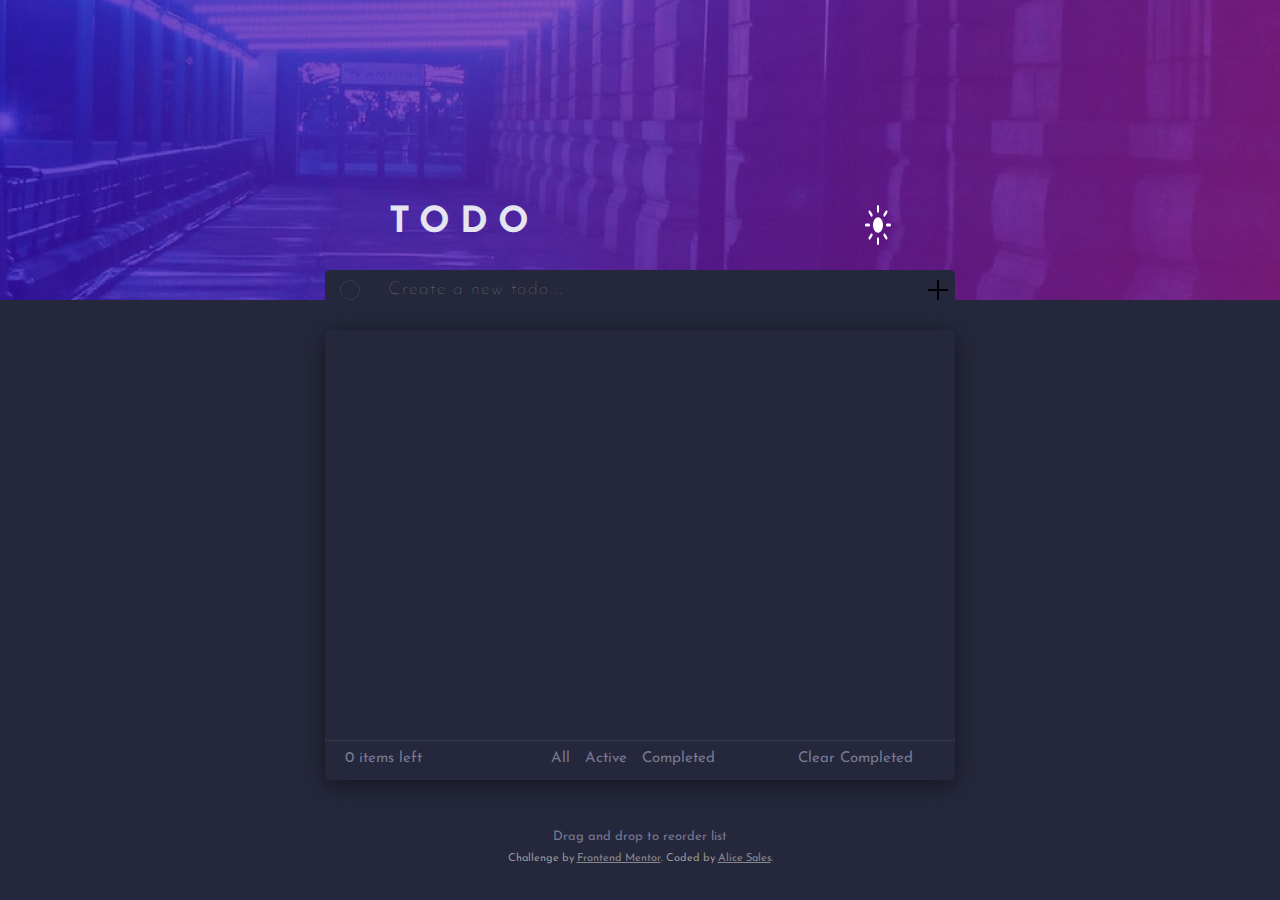
<file: todo-app-main/index.html>
<!DOCTYPE html>
<html lang="en">
<head>
  <meta charset="UTF-8">
  <meta name="viewport" content="width=device-width, initial-scale=1.0">

  <link rel="icon" type="image/png" sizes="32x32" href="./images/favicon-32x32.png">
  
  <title>Frontend Mentor | Todo app</title>

  <link rel="stylesheet" href="style.css">
  <link rel="stylesheet" href="theme.css">
  <style>
    .attribution { font-size: 11px; text-align: center; margin-top: 10px; color: rgb(151, 150, 150);}
    .attribution a { color: hsl(231, 3%, 55%); }
  </style>
</head>
<body class="dark">
  <div id="imgTop" class="imgTop dark"></div>
  <main>

    <div class="top">
      <h1>Todo</h1>
      <img src="./images/icon-sun.svg" alt="theme" class="theme">
    </div>
  
    <form>
      <div class="circleCheck">
        <img src="./images/icon-check.svg" alt="checked" class="imgCheck">
      </div>
      <input type="text" id="inputToDo" placeholder="Create a new todo..." class="inputToDo">
      <img src="/todo-app-main/images/icons8-mais.svg" alt="add" class="add">
    </form>
  
    <section class="containerList">
      <ul id="list" class="list dark">
      </ul>
      <div class="bottom"> 
        <p class="qtdItems">0 items left</p>        
        
        <div class="filters">
          <a href="#" class="all">All</a>
          <a href="#" class="active">Active</a>
          <a href="#" class="completed">Completed</a>
        </div>
        
        <a href="#" class="clearCheck">Clear Completed</a>
      
      </div>
    </section>
    <small>Drag and drop to reorder list</small>
  
  </main>
  <div class="attribution">
    Challenge by <a href="https://www.frontendmentor.io?ref=challenge" target="_blank">Frontend Mentor</a>. 
    Coded by <a href="https://github.com/AliceSales">Alice Sales</a>.
  </div>

  <script src="./scripts/main.js"></script>
</body>
</html>
</file>
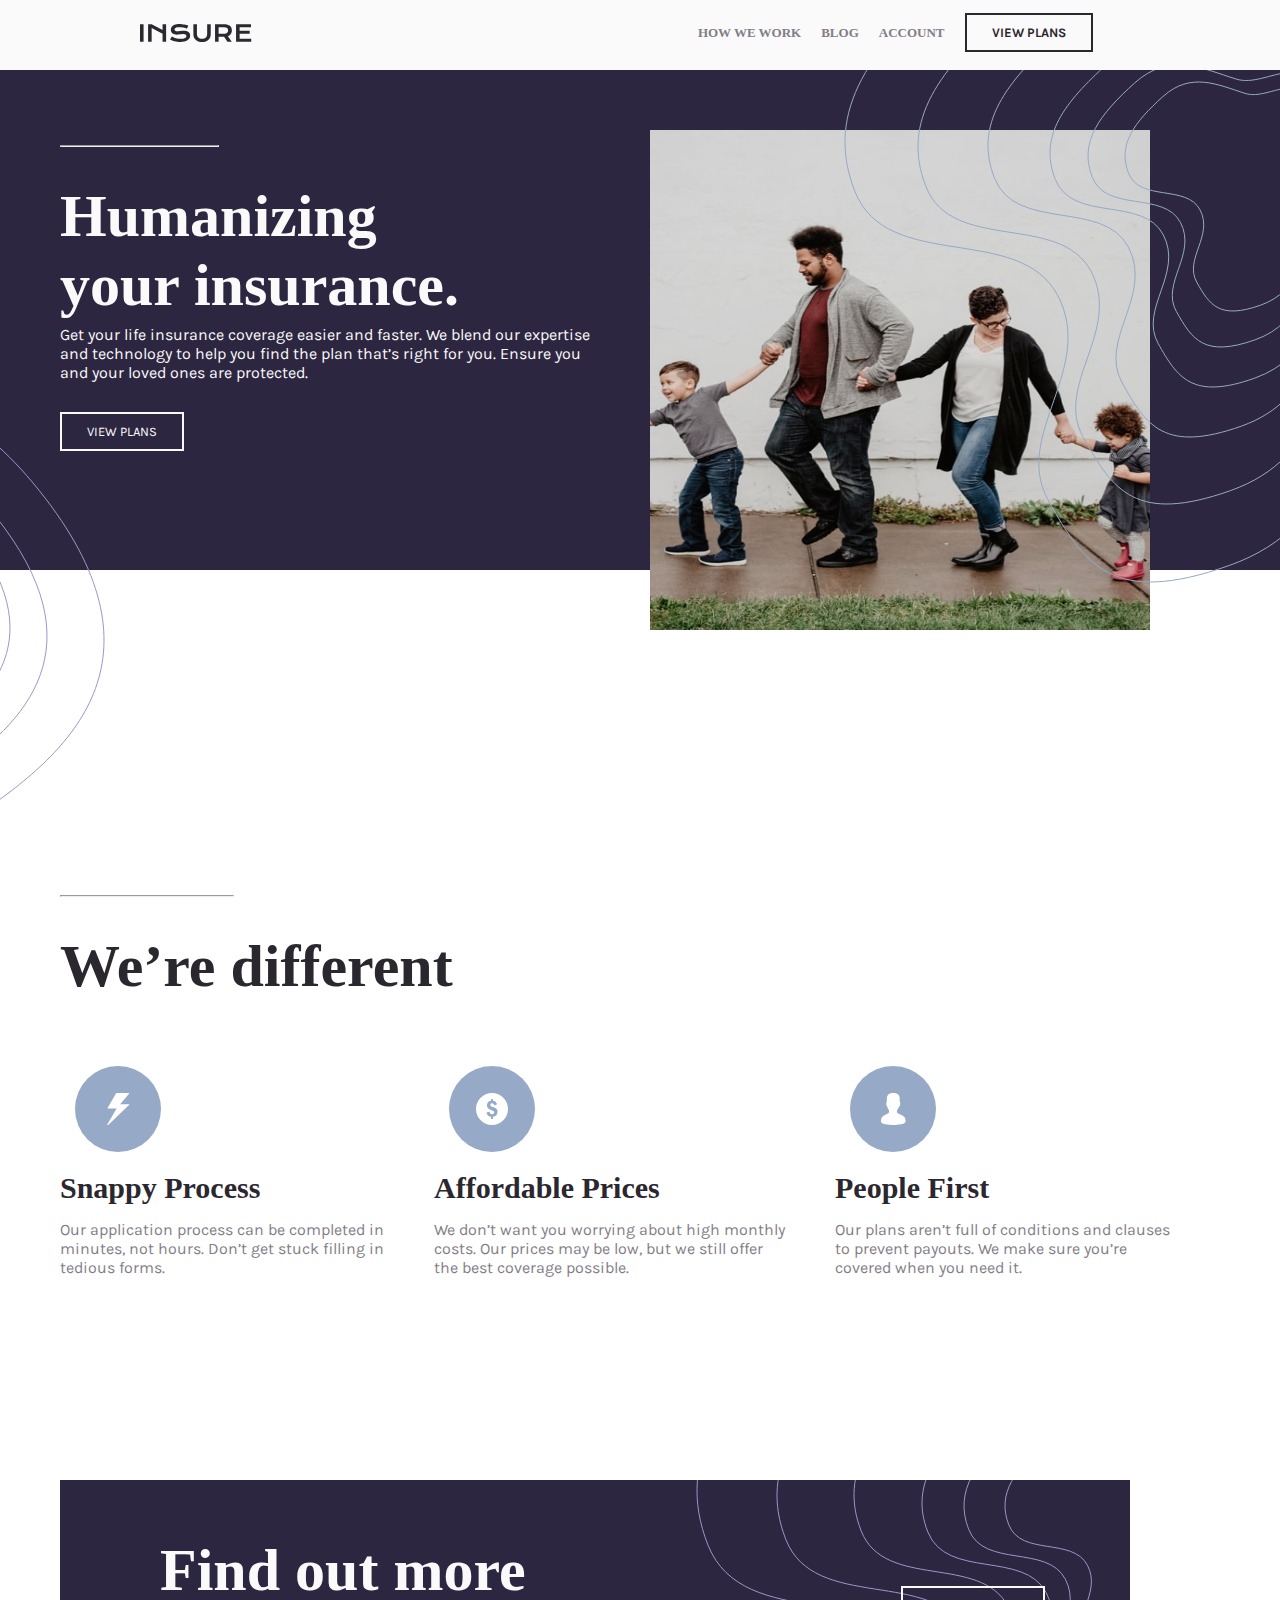
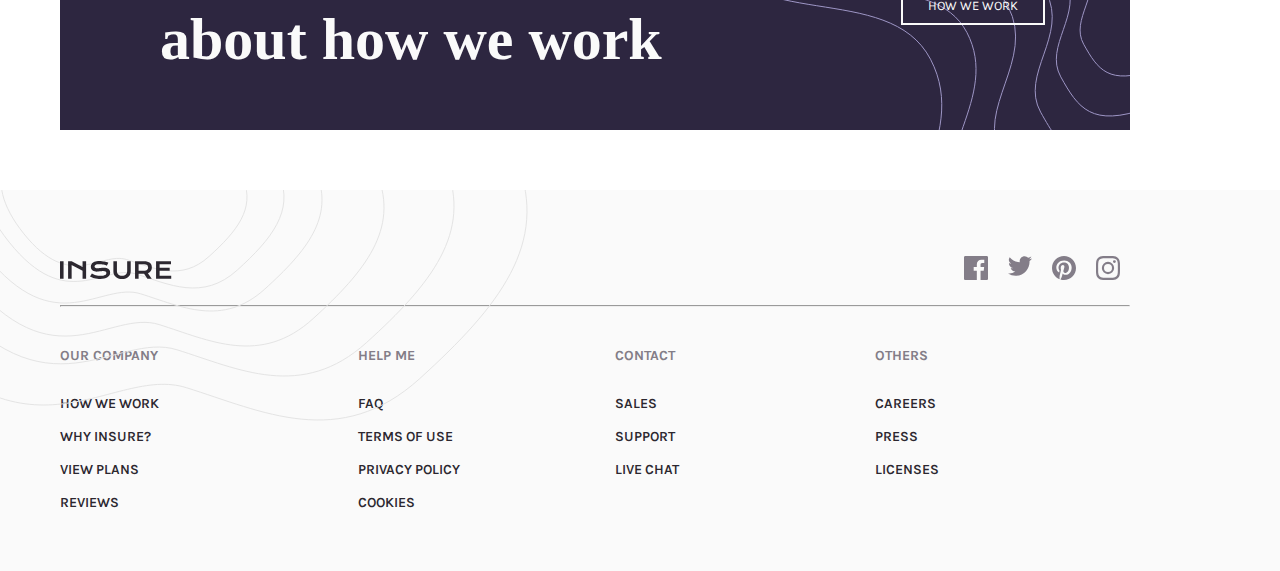
<file: 01/insure-landing-page-master/index.html>
<!DOCTYPE html>
<html lang="en">
<head>
  <meta charset="UTF-8">
  <meta name="viewport" content="width=device-width, initial-scale=1.0"> <!-- displays site properly based on user's device -->

  <link rel="icon" type="image/png" sizes="32x32" href="./images/favicon-32x32.png">
  <link rel="stylesheet" href="style.css">
  <title>Frontend Mentor | Insure landing page</title>

  <!-- Feel free to remove these styles or customise in your own stylesheet 👍 -->
  <style>
    .attribution { font-size: 11px; text-align: center; }
    .attribution a { color: hsl(228, 45%, 44%); }
  </style>
</head>
<body>
  <header>
    <nav>
      <img src="./images/logo.svg" alt="logo" class="logo">

      <ul class="pages">
        <li>How we work</li>
        <li>Blog</li>
        <li>Account</li>
        <li><a href="#" class="buttonView">View plans</a></li>
      </ul>
    </nav>
  </header>

  <main>
    <section class="main">
      <div class="content">
        <hr>
        <h1>Humanizing <br> your insurance.</h1>
        <p>
          Get your life insurance coverage easier and faster. We blend our expertise <br>
          and technology to help you find the plan that’s right for you. Ensure you  <br>
          and your loved ones are protected.
        </p>
        <a href="#" class="buttonViewDark">View plans</a>
      </div>
      <img src="./images/image-intro-desktop.jpg" alt="family" class="imageMain">
      <img src="./images/bg-pattern-intro-right-desktop.svg" class="rightMain">
    </section>

    <img src="./images/bg-pattern-intro-left-desktop.svg" class="left">

    <section class="second">
      <div class="content">
        <hr>
        <h2>We’re different</h2>
        
        <div class="card">
          <div class="infor">
            <img src="./images/icon-snappy-process.svg" class="iconInfor">
            <h4>
              Snappy Process
            </h4>
            <p>
              Our application process can be completed in <br> minutes, not hours. Don’t get 
              stuck filling in <br> tedious forms.        
            </p>
          </div>
    
          <div class="infor">
            <img src="./images/icon-affordable-prices.svg" class="iconInfor">
            <h4>Affordable Prices</h4>
            <p>
              We don’t want you worrying about high monthly <br> costs. Our prices may be low, 
              but we still offer <br> the best coverage possible.
            </p>
          </div>
    
          <div class="infor">
            <img src="./images/icon-people-first.svg" class="iconInfor">
            <h4>People First</h4>
            <p>
              Our plans aren’t full of conditions and clauses <br> to prevent payouts. We make 
              sure you’re <br> covered when you need it.
            </p>
          </div>
        </div>
        
      </div>
    </section>

    <section class="tree">
      <div class="content">
        <h4>
          Find out more <br>
          about how we work
        </h4>
        <a href="#">How we work</a>
        <img src="./images/bg-pattern-how-we-work-desktop.svg">
      </div>
    </section>

  </main>

  
  <footer>

    <img src="./images/bg-pattern-footer-desktop.svg" class="imgfooter">

    <div>
    <section class="head">
      <img src="./images/logo.svg" alt="logo" class="logo" style="z-index: 500;">
      <ul>
        <li><img src="./images/icon-facebook.svg"></li>
        <li><img src="./images/icon-twitter.svg"></li>
        <li><img src="./images/icon-pinterest.svg"></li>
        <li><img src="./images/icon-instagram.svg"></li>
      </ul>
    </section>

    <hr>

    <div class="informacions">
      <section>
        <div>
          <h6>Our company</h6>
          <ul>
            <li><a href="#">How we work</a></li>
            <li><a href="#">Why Insure?</a></li>
            <li><a href="#">View plans</a></li>
            <li><a href="#">Reviews</a></li>
          </ul>
        </div>
        <div>
          <h6>Help me</h6>
          <ul>
            <li><a href="#">FAQ</a></li>
            <li><a href="#">Terms of use</a></li>
            <li><a href="#">Privacy policy</a></li>
            <li><a href="#">Cookies</a></li>
          </ul>
        </div>
        <div>
          <h6>Contact</h6>
          <ul>
            <li><a href="#">Sales</a></li>
            <li><a href="#">Support</a></li>
            <li><a href="#">Live chat</a></li>
          </ul>
        </div>
        <div>
          <h6>Others</h6>
          <ul>
            <li><a href="#">Careers</a></li>
            <li><a href="#">Press</a></li>
            <li><a href="#">Licenses</a></li>
          </ul>
        </div>
      </section>
    </div>
  </div>
</footer>
  

</body>
</html>
</file>
<file: todo-app-main/style.css>
@import url('https://fonts.googleapis.com/css2?family=Josefin+Sans:wght@400;700&display=swap');

* {
    padding: 0;
    margin: 0;
    box-sizing: border-box;
    font-family: 'Josefin Sans';
}

body {
    font-size: 18px;
}

p, a {
    cursor: pointer;
}

div.imgTop {
    background: url('images/bg-desktop-dark.jpg');
    width: 100%;
    height: 50vh;
}

main {
    display: flex;
    flex: 1;

    flex-direction: column;

    align-items: center;
    justify-content: center;
}

main div.top {
    display: flex;
    width: 40%;
    height: 50px;
    
    background: transparent;

    justify-content: space-between;
    margin-top: -250px;

    padding: 5px;
}

main div.top h1 {
    text-transform: uppercase;
    font-weight: 700;
    color: hsl(236, 33%, 92%);
    letter-spacing: 10px;
}

main div.top img.theme {
    cursor: pointer;
}

main form {
    display: flex;
    background: hsl(235, 24%, 19%);

    margin-top: 20px;
    
    align-items: center;

    width: 40%;
    height: 40px;
    min-width: 70vh;

    border-radius: 5px;
    justify-content: space-between;
}

div.circleCheck {
    cursor: pointer;
    border: 1px solid;
    border-radius: 50%;

    margin: 0 10px 0 15px;

    width: 20px;
    height: 20px;
}

div.circleCheck img {
    visibility: hidden;
}

div.circleCheck.checked {
    display: flex;

    align-items: center;
    justify-content: center;

    background-position: center;
    background-image: linear-gradient(to right, hsl(192, 100%, 67%) , hsl(280, 87%, 65%));
}

div.circleCheck:hover {
    border-top: 1px solid hsl(192, 100%, 67%);
    border-left: 1px solid hsl(192, 100%, 67%);
    border-right: 1px solid hsl(280, 87%, 65%);
    border-bottom:1px solid hsl(280, 87%, 65%);
}

div.circleCheck img.checked {
    visibility: visible;
}

main form input {
    background: transparent;
    border: none;
    outline: none;
    
    width: 82%;
    height: 80%;

    margin-right: 3px;

    font-weight: 100;
    font-size: 18px;
    letter-spacing: 1.5px;
    color:hsl(234, 11%, 52%);
}

main form img.add {
    margin-right: 5px;
    color: hsl(236, 33%, 92%);
}

main section.containerList {
    position: relative;
    background: hsl(235, 24%, 19%);

    margin-top: 20px;
    
    width: 40%;
    height: auto;
    min-height: 50vh;
    min-width: 70vh;
    border-radius: 5px;

    box-shadow: 0px 5px 20px 0px hsl(235, 21%, 11%);
}

main section.containerList ul.list {
    padding-bottom: 39px;
}

main section.containerList ul li.line {
    display: flex;

    width: 100%;
    height: 41px;

    font-weight: 100;
    letter-spacing: 1.5px;
    list-style: none;
    color:hsl(234, 39%, 85%);

    border-bottom: 1px solid hsl(237, 14%, 26%);

    justify-content: space-between;
    
    align-items: center;
    cursor: pointer;
}

main section.containerList ul li.line section.sectionLine {
    display: flex;
    align-items: center;
}


main section.containerList ul li.line img.exclude {
    visibility: hidden;
    margin-right: 10px;
    width: 20px;
    height: 20px;
}

main section.containerList ul li.line:hover img.exclude {
    visibility: visible;
}

main section.containerList div.bottom {
    display: flex;
    position: absolute;
    width: 100%;
    height: 40px;

    bottom: 0;

    border-top: 1px solid hsl(237, 14%, 26%);
    padding: 10px 0;
    font-size: 15px;
}

main section.containerList div.bottom p.qtdItems {
    color: hsl(234, 11%, 52%);
    width: 25%;
    cursor: default;

    padding-left: 20px;
}

main section.containerList div.bottom div.filters {
    display: flex;

    justify-content: center;
    width: 50%;
}

main section.containerList div.bottom div.filters a {
    text-decoration: none;
    color: hsl(234, 11%, 52%);

    margin-right: 15px;
}

main section.containerList div.bottom div.filters a:hover {
    color: hsl(0, 0%, 98%);
}

main section.containerList div.bottom a.clearCheck {
    text-decoration: none;
    color: hsl(234, 11%, 52%);
    width: 25%;

    padding-right: 20px;
}

main section.containerList div.bottom a.clearCheck:hover {
    color: hsl(0, 0%, 98%);
}

main small {
    margin-top: 50px;
    font-size: 13px;
    color: hsl(234, 11%, 52%);
}

/*LIGHT THEME*/
</file>
<file: todo-app-main/theme.css>
div.dark {
    background: url('./images/bg-desktop-dark.jpg') no-repeat;
}

body.dark {
    background: hsl(235, 24%, 19%);
}

main section.containerList div.bottom a.clearCheck:hover {
    color: hsl(0, 0%, 98%);
}

main form {
    background: hsl(235, 24%, 19%);
}

div.circleCheck {
    border-color:  hsl(237, 14%, 26%);
}

div.circleCheck.checked {
    border: 1px solid hsl(237, 14%, 26%);
}

main form input {
    color:hsl(234, 11%, 52%);
}

main form img.add {
    color: hsl(236, 33%, 92%);
}

main section.containerList {
    background: hsl(235, 24%, 19%);
    box-shadow: 0px 5px 20px 0px hsl(235, 21%, 11%);
}

main section.containerList ul li.line {
    color:hsl(234, 39%, 85%);
    border-bottom: 1px solid hsl(237, 14%, 26%);
}

main section.containerList div.bottom {
    border-top: 1px solid hsl(237, 14%, 26%);
}

main section.containerList div.bottom p.qtdItems {
    color: hsl(234, 11%, 52%);
}

main section.containerList div.bottom div.filters a {
    color: hsl(234, 11%, 52%);
}

main section.containerList div.bottom div.filters a:hover {
    color: hsl(0, 0%, 98%);
}

main section.containerList div.bottom a.clearCheck {
    color: hsl(234, 11%, 52%);
}


/*-------------LIGHT---------*/

div.light {
    background: url('./images/bg-desktop-light.jpg') no-repeat;
}

body.light {
    background: hsl(0, 0%, 98%);
}

main.light form {
    background: hsl(236, 33%, 92%);
}

main.light form input {
    color:hsl(236, 9%, 61%);
}

main.light section.containerList {
    background:hsl(236, 33%, 92%);
    box-shadow: 0px 5px 20px 0px hsl(236, 9%, 61%);
}

main.light section.containerList ul li.line {
    color:hsl(235, 19%, 35%);
    border-bottom: 1px solid hsl(233, 11%, 84%);
}

main.light section.containerList div.bottom {
    border-top: 1px solid  hsl(233, 11%, 84%);
}

main.light section.containerList div.bottom p.qtdItems {
    color:hsl(236, 9%, 61%);
}

main.light section.containerList div.bottom div.filters a {
    color: hsl(236, 9%, 61%);
}

main.light section.containerList div.bottom div.filters a:hover {
    color: hsl(220, 98%, 61%);
}

main.light section.containerList div.bottom a.clearCheck {
    color: hsl(236, 9%, 61%);
}

main.light section.containerList div.bottom a.clearCheck:hover {
    color: hsl(220, 98%, 61%);
}
</file>
<file: 01/insure-landing-page-master/style.css>
@import url('https://fonts.googleapis.com/css2?family=DM+Serif+Display&family=Karla:wght@400;700&display=swap');

* {
    margin: 0;
    padding: 0;
    box-sizing: border-box;
    font-family: ;
    
}

ul {
    list-style: none;
}

a {
    text-decoration: none;
    cursor: pointer;
    font-family: 'Karla';
}

p {
    font-family: 'Karla';
    margin: 5px 0 40px 0;
    font-size: 16px;
}

body {
    position: absolute;
    background:  #ffffff;

    height: 100%;
    width: 100%;

    font-size: 16px;

    font-family: 'Karla' sans-serif;
    font-weight: 400;
}

/*--------HEADER----------*/

header {
    background: hsl(0, 0%, 98%);
    position: relative;

    font-family: 'DM Serif Display' sans-serif;
    font-size: 13px;
    font-weight: bold;
    z-index: 500;

    height: 70px;
    width: 100%;
}

header nav {
    display: flex;
    flex: 1;

    align-items: center;
    justify-content: space-between;

    padding: 15px;
}

header img.logo {
    cursor: pointer;
    margin-left: 10%;
}

header ul.pages {
    display: flex;
    text-transform: uppercase;
    margin-right: 13%;
}

header ul.pages li {
    margin: 10px;
    color: hsl(273, 4%, 51%);
}

header ul.pages li a {
    border: 2px solid hsl(270, 9%, 17%);
    padding: 10px 25px;
    color: hsl(270, 9%, 17%);
}

/*---------Container 1 --------------*/

main section.main {
    background: hsl(256, 26%, 20%);
    position: relative;

    display: flex;
    flex: 1;
    height: 500px;

    padding: 60px;
    color: hsl(0, 0%, 98%);
}

main section.main div.content hr{
    width: 30%;
    margin: 15px 0 35px 0;
}

main section.main div.content h1 {
    font-size: 60px;
    font-weight: 700;
}


main section.main div.content a {
    color: hsl(0, 0%, 98%);
    border: 2px solid hsl(0, 0%, 98%);

    text-transform: uppercase;
    padding: 10px 25px;
    font-size: 13px;
}

main section.main img.imageMain {
    width: 500px;
    height: 500px;
    margin-left: 60px;
}

main section.main img.rightMain {
    position: absolute;
    right: 0;
    top: -80px;
}

/*--------- IMAGE LEFT --------------*/

main img.left {
    position: absolute;
    top: 400px;
    left: -90px;
}

/*---------Container 2 --------------*/

main section.second {
    position: relative;

    display: flex;
    flex: 1;
    height: 500px;

    margin-top: 250px;
    padding: 60px;

    color: hsl(270, 9%, 17%);

    font-family: 'Karla' sans-serif;
}

main section.second div.content hr{
    width: 15%;
    margin: 15px 0 35px 0;
}

main section.second div.content h2 {
    font-size: 60px;
    font-weight: 700;
}

main section.second div.content div.card {
    display: flex;
    flex: 1;

    margin: 50px 0;  
}

main section.second div.content div.card div.infor {
    margin-right: 50px;
}

main section.second div.content div.card img.iconInfor {
    margin: 15px;
}

main section.second div.content div.card h4 {
    font-size: 30px;
    margin-bottom: 15px;
}

main section.second div.content div.card p {
    color: hsl(273, 4%, 51%);
}

/*---------Container 3 --------------*/

main section.tree {
    padding: 60px;
    padding-right: 150px;
    margin-top: 100px;
}

main section.tree div.content {
    display: flex;
    flex: 1;

    position: relative;
    height: 250px;

    align-items: center;
    background: hsl(256, 26%, 20%);
}

main section.tree div.content h4 {
    font-weight: 600;
    font-size: 60px;
    margin-left: 100px;
    color: hsl(0, 0%, 98%);
}

main section.tree div.content a {
    color: hsl(0, 0%, 98%);
    border: 2px solid hsl(0, 0%, 98%);

    text-transform: uppercase;
    padding: 10px 25px;
    font-size: 13px;

    position: absolute;

    right: 85px;
    font-weight: 400;

    z-index: 500;
}

main section.tree div.content img {
    position: absolute;
    top: 0;
    right: 0px;
}

/*--------- FOOTER --------------*/

footer {
    background: #fafafa;
    padding: 0 0 60px 60px;
    padding-right: 150px;
}

footer img.imgfooter {
    position: absolute;
    left: 0;
}

footer div section.head {
    display: flex;
    flex: 1;

    padding: 80px 0 10px;

    height: 50px;

    justify-content: space-between;
    align-items: center;
}

footer div hr {
    margin: 25px 0;
}

footer div section.head ul {
    display: flex;
}

footer div section.head ul li {
    margin: 10px;
}

footer div.informacions section{
    display: flex;
    flex: 1;
}

footer div.informacions section div h6 {
    text-transform: uppercase;
    margin: 15px 200px 30px 0;

    font-size: 14px;

    font-family: 'Karla';

    color: hsl(273, 4%, 51%);
    font-weight: 700;
}

footer div.informacions section > div ul {
    margin: 0 80px 0 0;
}

footer div.informacions section > div ul li {
    margin-top: 15px;
}

footer div.informacions section > div ul li a {
    color: hsl(270, 9%, 17%);
    font-weight: 600;
    
    font-size: 14px;

    text-transform: uppercase;
}
</file>
